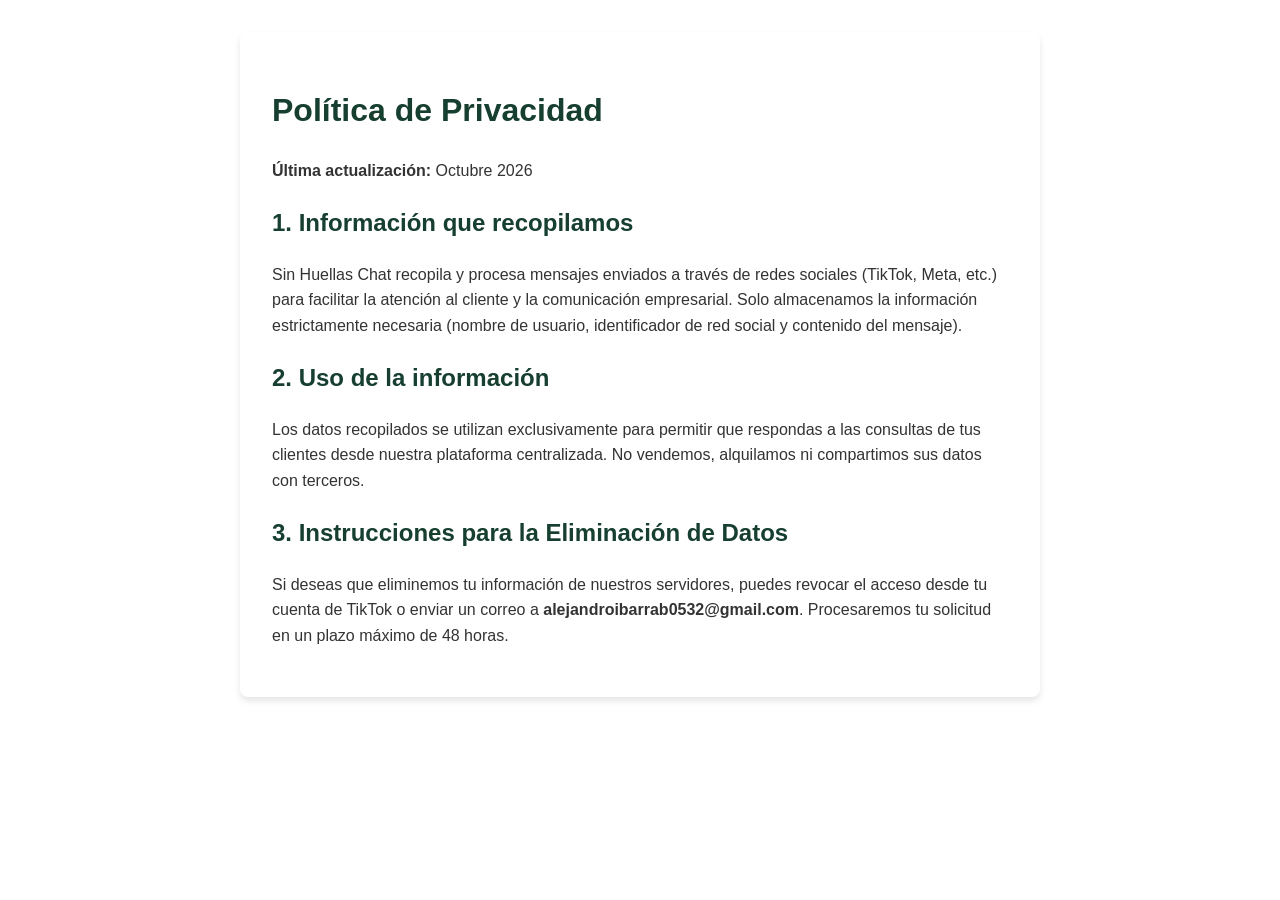
<file: data/storage/privacy/index.html>
<!DOCTYPE html>
<html lang="es">
<head>
    <meta charset="UTF-8">
    <meta name="viewport" content="width=device-width, initial-scale=1.0">
    <title>Política de Privacidad y Eliminación de Datos - Sin Huellas Chat</title>
    <style>
        body { font-family: -apple-system, BlinkMacSystemFont, 'Segoe UI', Roboto, Helvetica, Arial, sans-serif; line-height: 1.6; max-width: 800px; margin: 0 auto; padding: 2rem; color: #333; }
        h1, h2 { color: #163f30; }
        .container { background: #fff; padding: 2rem; border-radius: 8px; box-shadow: 0 4px 6px rgba(0,0,0,0.1); }
    </style>
</head>
<body>
    <div class="container">
        <h1>Política de Privacidad</h1>
        <p><strong>Última actualización:</strong> Octubre 2026</p>
        
        <h2>1. Información que recopilamos</h2>
        <p>Sin Huellas Chat recopila y procesa mensajes enviados a través de redes sociales (TikTok, Meta, etc.) para facilitar la atención al cliente y la comunicación empresarial. Solo almacenamos la información estrictamente necesaria (nombre de usuario, identificador de red social y contenido del mensaje).</p>

        <h2>2. Uso de la información</h2>
        <p>Los datos recopilados se utilizan exclusivamente para permitir que respondas a las consultas de tus clientes desde nuestra plataforma centralizada. No vendemos, alquilamos ni compartimos sus datos con terceros.</p>

        <h2>3. Instrucciones para la Eliminación de Datos</h2>
        <p>Si deseas que eliminemos tu información de nuestros servidores, puedes revocar el acceso desde tu cuenta de TikTok o enviar un correo a <strong>alejandroibarrab0532@gmail.com</strong>. Procesaremos tu solicitud en un plazo máximo de 48 horas.</p>
    </div>
</body>
</html>
</file>
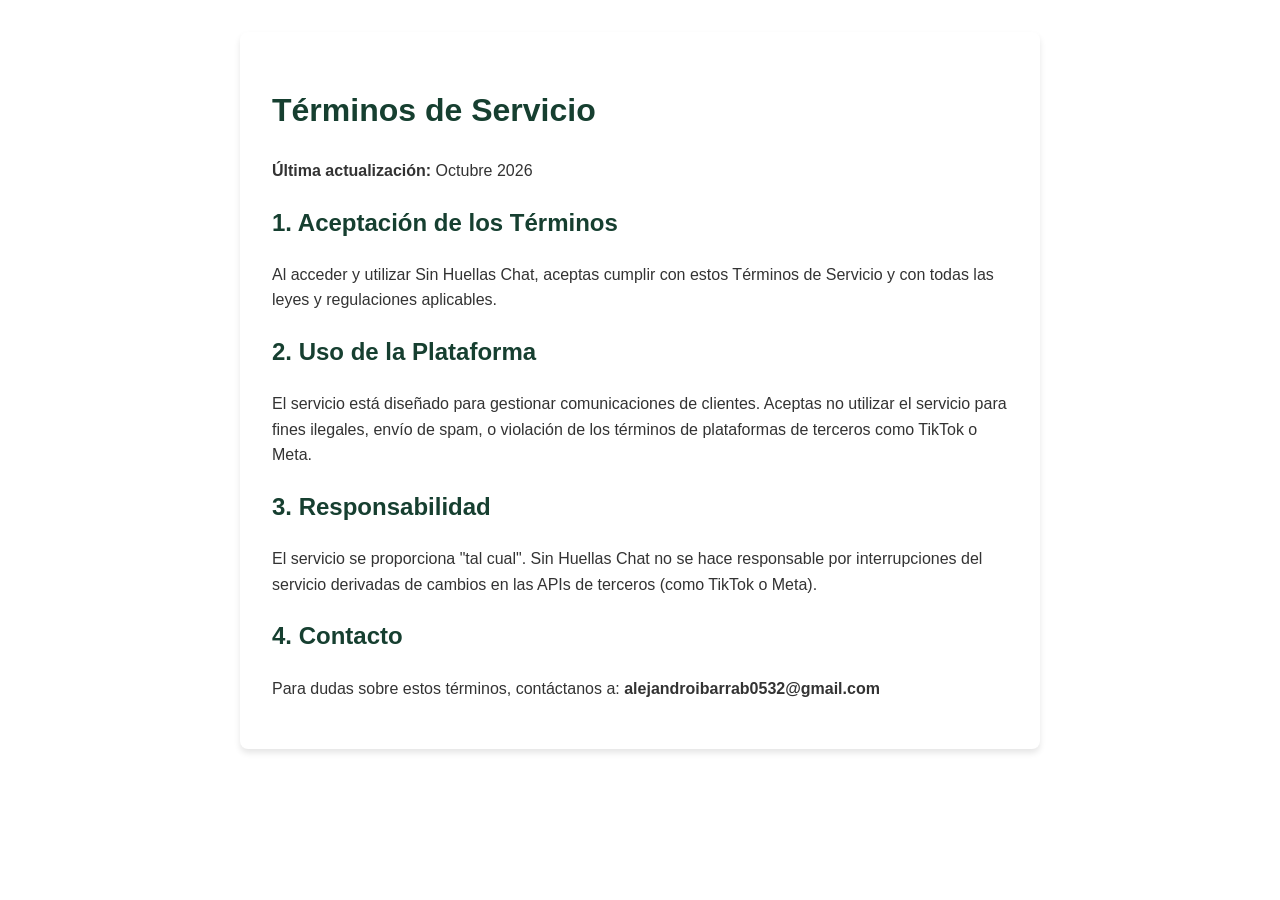
<file: data/storage/terms/index.html>
<!DOCTYPE html>
<html lang="es">
<head>
    <meta charset="UTF-8">
    <meta name="viewport" content="width=device-width, initial-scale=1.0">
    <title>Términos de Servicio - Sin Huellas Chat</title>
    <style>
        body { font-family: -apple-system, BlinkMacSystemFont, 'Segoe UI', Roboto, Helvetica, Arial, sans-serif; line-height: 1.6; max-width: 800px; margin: 0 auto; padding: 2rem; color: #333; }
        h1, h2 { color: #163f30; }
        .container { background: #fff; padding: 2rem; border-radius: 8px; box-shadow: 0 4px 6px rgba(0,0,0,0.1); }
    </style>
</head>
<body>
    <div class="container">
        <h1>Términos de Servicio</h1>
        <p><strong>Última actualización:</strong> Octubre 2026</p>
        
        <h2>1. Aceptación de los Términos</h2>
        <p>Al acceder y utilizar Sin Huellas Chat, aceptas cumplir con estos Términos de Servicio y con todas las leyes y regulaciones aplicables.</p>

        <h2>2. Uso de la Plataforma</h2>
        <p>El servicio está diseñado para gestionar comunicaciones de clientes. Aceptas no utilizar el servicio para fines ilegales, envío de spam, o violación de los términos de plataformas de terceros como TikTok o Meta.</p>

        <h2>3. Responsabilidad</h2>
        <p>El servicio se proporciona "tal cual". Sin Huellas Chat no se hace responsable por interrupciones del servicio derivadas de cambios en las APIs de terceros (como TikTok o Meta).</p>
        
        <h2>4. Contacto</h2>
        <p>Para dudas sobre estos términos, contáctanos a: <strong>alejandroibarrab0532@gmail.com</strong></p>
    </div>
</body>
</html>
</file>
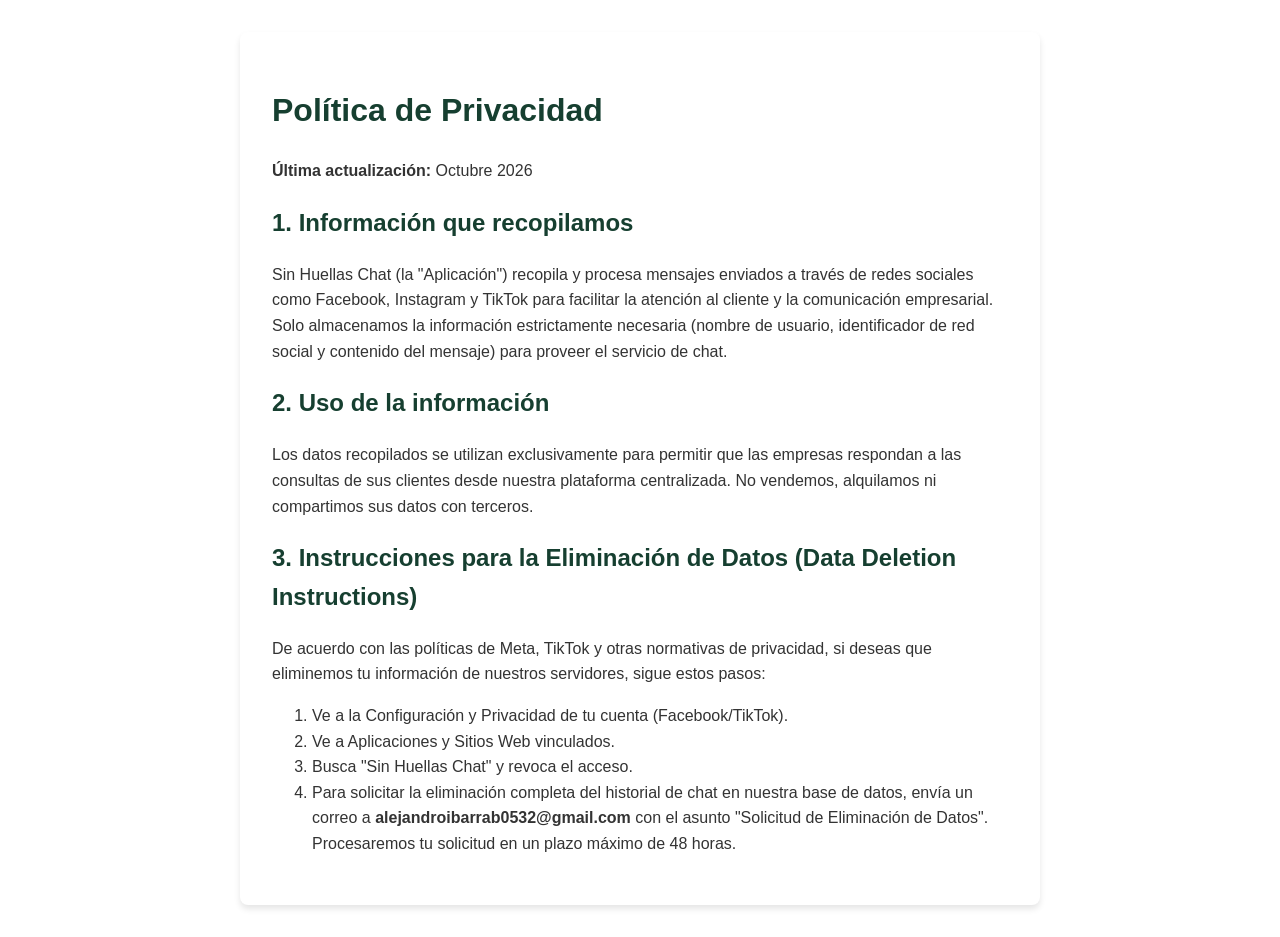
<file: data/storage/privacy.html>
<!DOCTYPE html>
<html lang="es">
<head>
    <meta charset="UTF-8">
    <meta name="viewport" content="width=device-width, initial-scale=1.0">
    <title>Política de Privacidad y Eliminación de Datos - Sin Huellas Chat</title>
    <style>
        body { font-family: -apple-system, BlinkMacSystemFont, 'Segoe UI', Roboto, Helvetica, Arial, sans-serif; line-height: 1.6; max-width: 800px; margin: 0 auto; padding: 2rem; color: #333; }
        h1, h2 { color: #163f30; }
        .container { background: #fff; padding: 2rem; border-radius: 8px; box-shadow: 0 4px 6px rgba(0,0,0,0.1); }
    </style>
</head>
<body>
    <div class="container">
        <h1>Política de Privacidad</h1>
        <p><strong>Última actualización:</strong> Octubre 2026</p>
        
        <h2>1. Información que recopilamos</h2>
        <p>Sin Huellas Chat (la "Aplicación") recopila y procesa mensajes enviados a través de redes sociales como Facebook, Instagram y TikTok para facilitar la atención al cliente y la comunicación empresarial. Solo almacenamos la información estrictamente necesaria (nombre de usuario, identificador de red social y contenido del mensaje) para proveer el servicio de chat.</p>

        <h2>2. Uso de la información</h2>
        <p>Los datos recopilados se utilizan exclusivamente para permitir que las empresas respondan a las consultas de sus clientes desde nuestra plataforma centralizada. No vendemos, alquilamos ni compartimos sus datos con terceros.</p>

        <h2>3. Instrucciones para la Eliminación de Datos (Data Deletion Instructions)</h2>
        <p>De acuerdo con las políticas de Meta, TikTok y otras normativas de privacidad, si deseas que eliminemos tu información de nuestros servidores, sigue estos pasos:</p>
        <ol>
            <li>Ve a la Configuración y Privacidad de tu cuenta (Facebook/TikTok).</li>
            <li>Ve a Aplicaciones y Sitios Web vinculados.</li>
            <li>Busca "Sin Huellas Chat" y revoca el acceso.</li>
            <li>Para solicitar la eliminación completa del historial de chat en nuestra base de datos, envía un correo a <strong>alejandroibarrab0532@gmail.com</strong> con el asunto "Solicitud de Eliminación de Datos". Procesaremos tu solicitud en un plazo máximo de 48 horas.</li>
        </ol>
    </div>
</body>
</html>
</file>
